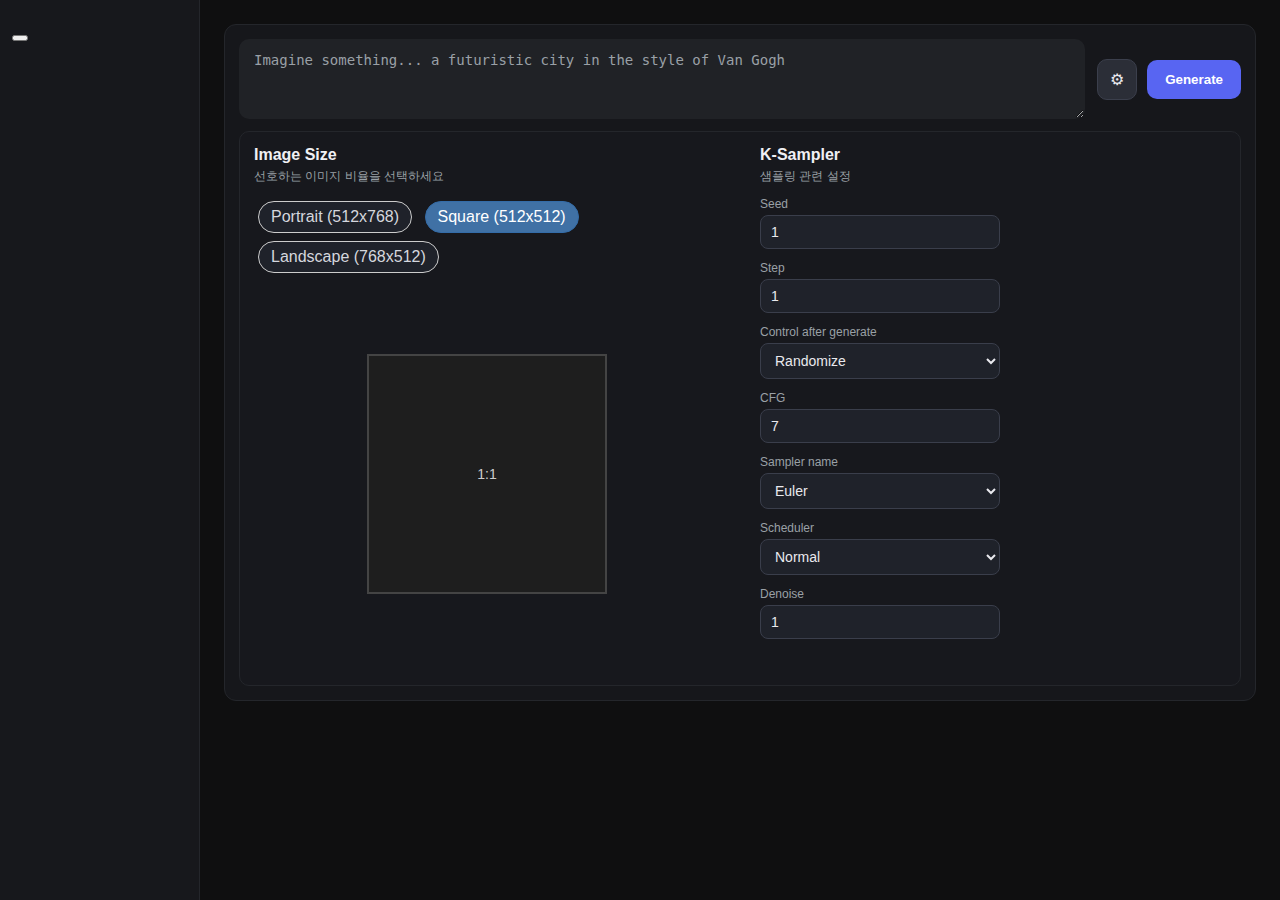
<file: frontend/public/static/add/option/index.html>
<!DOCTYPE html>
<html lang="ko">
<head>
  <meta charset="UTF-8" />
  <meta name="viewport" content="width=device-width, initial-scale=1.0" />
  <title>Prompt with Settings</title>
  <link rel="stylesheet" href="style.css" />
</head>
<body>
  <div class="app">
    <aside class="sidebar">
      <div class="brand"></div>
      <nav class="nav">
        <button class="nav-item active"></button>
      </nav>
      <div class="sidebar-spacer"></div>
      <div class="sidebar-bottom"></div>
    </aside>

    <main class="content">
      <section class="prompt-card">
        <div class="prompt-row">
          <textarea
            class="prompt-input"
            placeholder="Imagine something... a futuristic city in the style of Van Gogh"
          ></textarea>

          <div class="prompt-actions">
            <button
              id="settingsToggle"
              class="settings-btn"
              aria-haspopup="true"
              aria-expanded="false"
              title="Settings"
              onclick="document.getElementById('settingsPanel').toggleAttribute('hidden')"
            >⚙</button>
            <button class="primary-btn generate-btn">Generate</button>
          </div>
        </div>

        <div id="settingsPanel" class="settings-panel" hidden>
          
          <div class="setting-group image-size-group">
            <div class="setting-header">
              <span class="setting-title">Image Size</span>
              <span class="setting-desc">선호하는 이미지 비율을 선택하세요</span>
            </div>

            <div class="ratio-controls">
              <input type="radio" name="ratio" id="ratioPortrait" value="portrait" />
              <label for="ratioPortrait" class="pill">Portrait (512x768)</label>

              <input type="radio" name="ratio" id="ratioSquare" value="square" checked />
              <label for="ratioSquare" class="pill">Square (512x512)</label>

              <input type="radio" name="ratio" id="ratioLandscape" value="landscape" />
              <label for="ratioLandscape" class="pill">Landscape (768x512)</label>

              <div class="image-preview">
                <div class="preview-box portrait">2:3</div>
                <div class="preview-box square">1:1</div>
                <div class="preview-box landscape">3:2</div>
              </div>
            </div>
          </div>

          <div class="setting-group">
            <div class="setting-header">
              <span class="setting-title">K-Sampler</span>
              <span class="setting-desc">샘플링 관련 설정</span>
            </div>

            <div class="select-row">
              <span class="setting-desc">Seed</span>
              <input type="number" min="1" max="999999999" value="1" />
            </div>

            <div class="select-row">
              <span class="setting-desc">Step</span>
              <input type="number" min="1" max="20" value="1" />
            </div>
            
            <div class="select-row">
              <span class="setting-desc">Control after generate</span>
              <select class="sampler-select">
                <option value="randomize">Randomize</option>
              </select>
            </div>

            <div class="select-row">
              <span class="setting-desc">CFG</span>
              <input type="number" min="1" max="20" value="7" />
            </div>
            
            <div class="select-row">
              <span class="setting-desc">Sampler name</span>
              <select class="sampler-select">
                <option value="euler">Euler</option>
                <option value="euler_a">Euler a</option>
                <option value="ddim">DDIM</option>
                <option value="plms">PLMS</option>
              </select>
            </div>

            <div class="select-row">
              <span class="setting-desc">Scheduler</span>
              <select class="sampler-select">
                <option value="normal">Normal</option>
              </select>
            </div>

            <div class="select-row">
              <span class="setting-desc">Denoise</span>
              <input type="number" min="1" max="20" value="1" />
            </div>
          </div>
        </div>
      </section>

      <div class="workarea"></div>
    </main>
  </div>
</body>
</html>
</file>
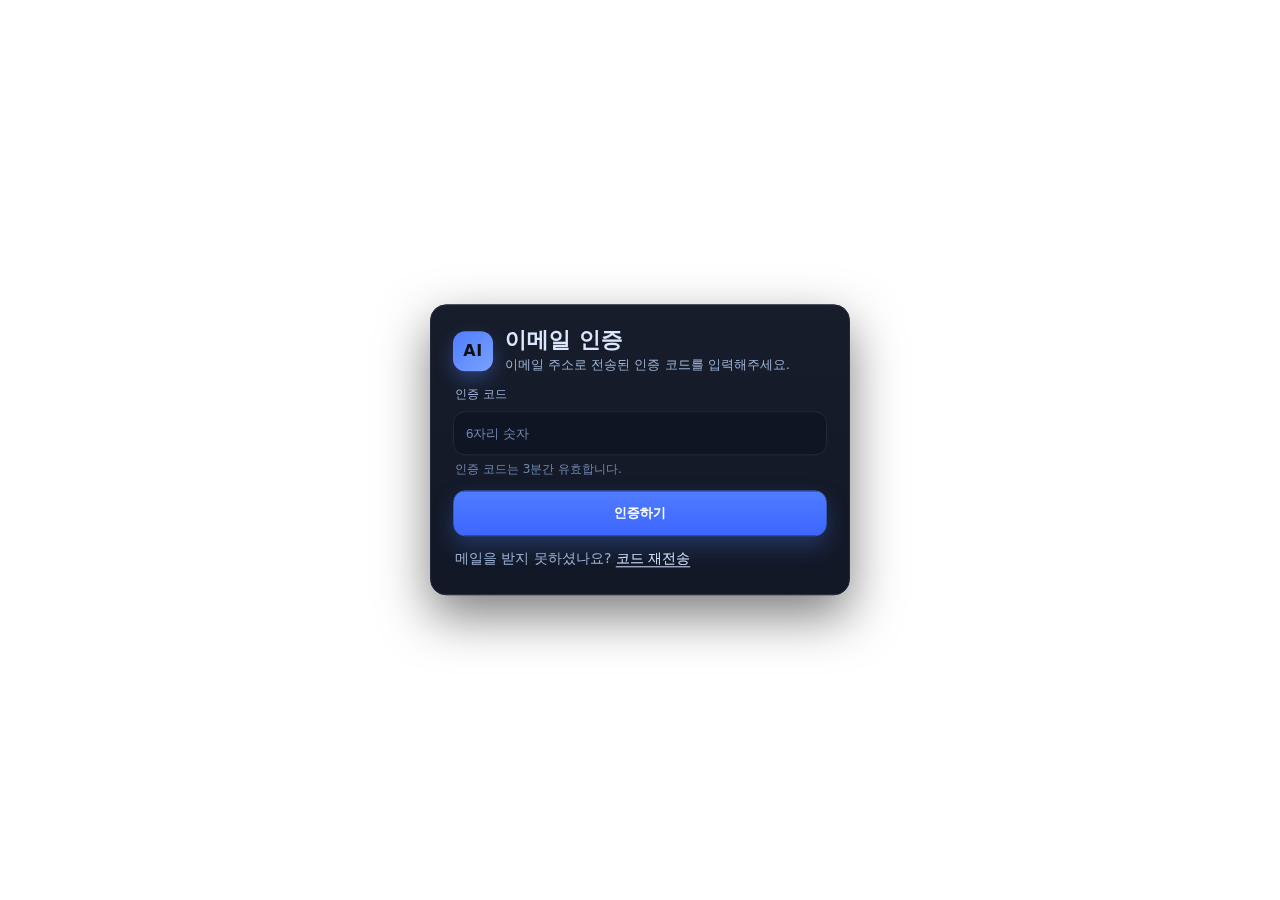
<file: frontend/public/email.html>
<!DOCTYPE html>
<html lang="ko">
<head>
  <meta charset="UTF-8" />
  <meta name="viewport" content="width=device-width, initial-scale=1.0" />
  <title>이메일 인증</title>
  <link rel="stylesheet" href="./style.css" />
</head>
<body>
  <div class="wrap">

    <section class="card modal">

      <div class="brand">
        <div class="brand__logo" aria-hidden="true">AI</div>
        <div>
          <h1 id="title" class="brand__name">이메일 인증</h1>
          <p id="subtitle" class="subtitle">이메일 주소로 전송된 인증 코드를 입력해주세요.</p>
        </div>
      </div>

      <form action="main.html">
        <div class="field">
          <label for="code">인증 코드</label>
          <input type="text" id="code" name="code" class="input" placeholder="6자리 숫자" maxlength="6" required />
          <p class="hint">인증 코드는 3분간 유효합니다.</p>
        </div>

        <button class="btn" type="submit">인증하기</button>

        <p class="footer">메일을 받지 못하셨나요? <a href="login.html">코드 재전송</a></p>
      </form>
    </section>
  </div>
</body>
</html>
</file>
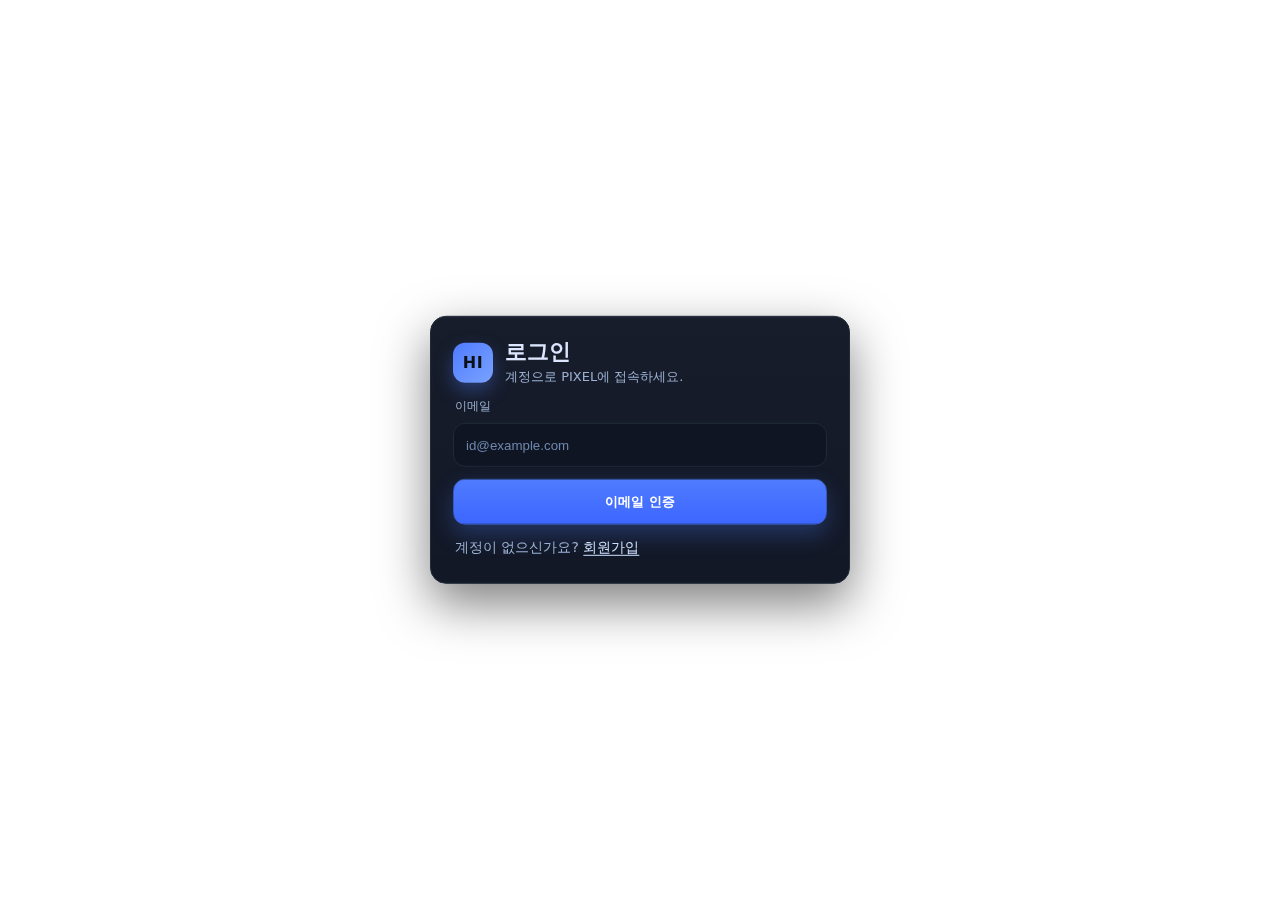
<file: frontend/public/login.html>
<!DOCTYPE html>
<html lang="ko">
<head>
  <meta charset="UTF-8" />
  <meta name="viewport" content="width=device-width, initial-scale=1.0"/>
  <title>로그인 모달 (HTML 데모)</title>
  <!-- <link rel="stylesheet" href="./index.css" /> -->
  <link rel="stylesheet" href="./style.css" />
</head>
<body>
  
  <div class="overlay" aria-hidden="true"></div>

  <section class="card modal">
    <div class="brand" style="margin-bottom: 6px;">
      <div class="brand__logo" aria-hidden="true">HI</div>
      <div>
        <h2 id="loginTitle" class="brand__name">로그인</h2>
        <p id="loginDesc" class="subtitle">계정으로 PIXEL에 접속하세요.</p>
      </div>
    </div>

    <form action="email.html">
      <div class="field">
        <label for="email">이메일</label>
        <input type="email" id="email" name="email" class="input" placeholder="id@example.com" required />
      </div>
      <button class="btn" type="submit">이메일 인증</button>
      <p class="footer">계정이 없으신가요? <a href="signup.html">회원가입</a></p>
    </form>
  </section>
</body>
</html>
</file>
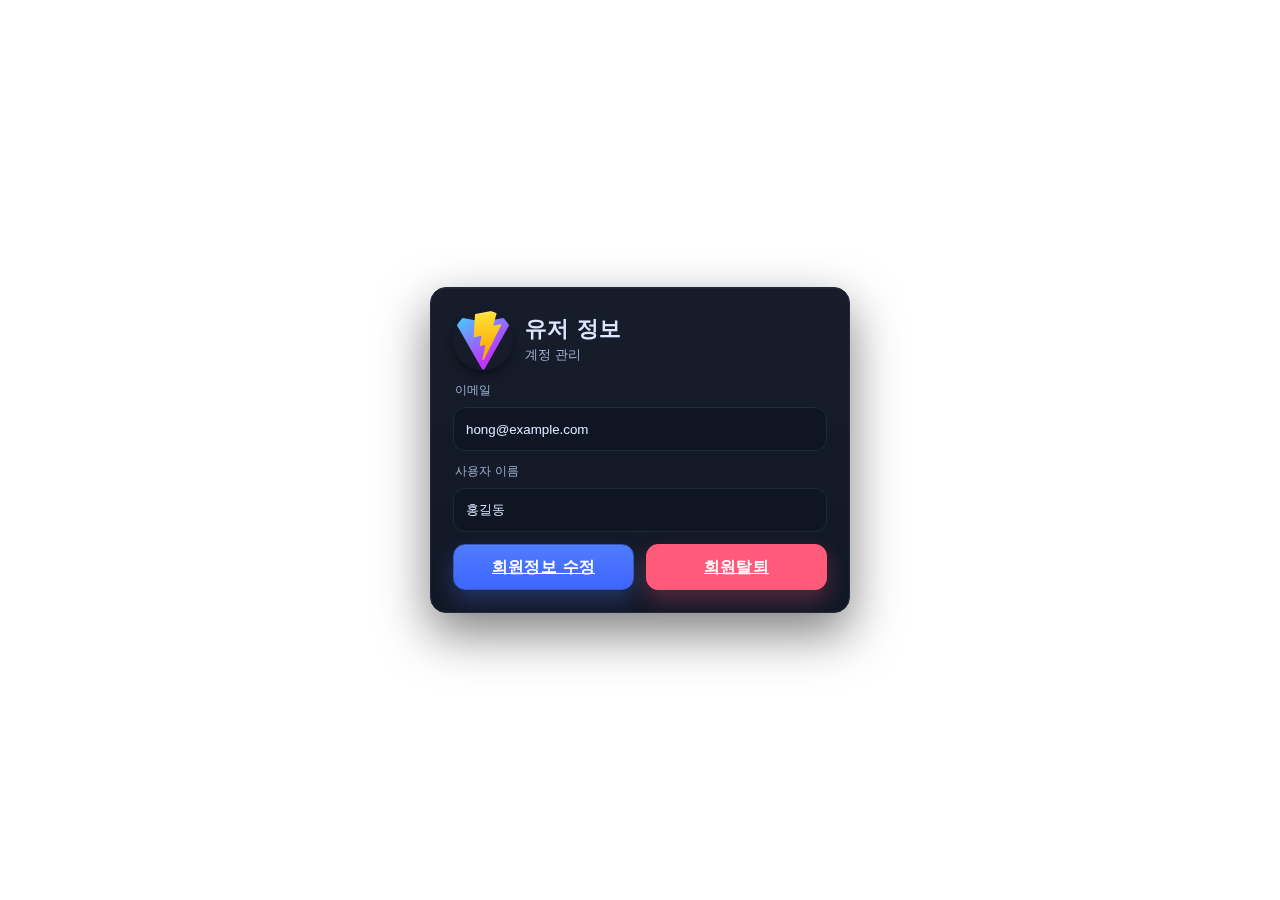
<file: frontend/public/user.html>
<!DOCTYPE html>
<html lang="ko">
<head>
  <meta charset="UTF-8">
  <meta name="viewport" content="width=device-width, initial-scale=1.0">
  <title>유저 정보</title>
  <link rel="stylesheet" href="./style.css">
</head>
<body>
  <div class="wrap">

    <section class="card modal">

      <div class="brand">
        <img src="vite.svg"
             alt="유저 아이콘"
             style="width:60px;height:60px;border-radius:50%;object-fit:cover;box-shadow:0 4px 10px rgba(0,0,0,.4);" />
        <div>
          <h1 class="brand__name">유저 정보</h1>
          <p class="subtitle">계정 관리</p>
        </div>
      </div>

      <form action="login.html" >
        <div class="field">
          <label for="email">이메일</label>
          <input type="email" id="email" name="email" class="input" placeholder="id@example.com" value="hong@example.com" readonly />
        </div>

        <div class="field">
          <label for="name">사용자 이름</label>
          <input type="text" id="name" name="name" class="input" placeholder="홍길동" minlength="2" value="홍길동" required readonly />
        </div>
      </form>

      <div class="row">
        <a href="?action=edit" class="btn">회원정보 수정</a>
        <a href="?action=delete"
           class="btn"
           style="background: var(--danger); border-color: var(--danger); box-shadow: 0 10px 22px rgba(255,90,122,.28);">
          회원탈퇴
        </a>
      </div>
      
    </section>
  </div>
</body>
</html>
</file>
<file: frontend/public/static/add/option/style.css>
* { box-sizing: border-box; }
html, body { height: 100%; }
body {
  margin: 0;
  font-family: 'Segoe UI', Tahoma, Geneva, Verdana, sans-serif;
  background: #0f0f10;
  color: #e9e9ee;
}

.app {
  display: grid;
  grid-template-columns: 200px 1fr;
  height: 100vh;
}

.sidebar {
  background: #17181c;
  border-right: 1px solid #24262b;
  display: flex;
  flex-direction: column;
  padding: 12px;
  gap: 12px;
}
.sidebar-spacer { flex: 1; }

.content {
  position: relative;
  padding: 24px;
  overflow: auto;
}

.prompt-card {
  background: #16171b;
  border: 1px solid #24262b;
  border-radius: 12px;
  padding: 14px;
  max-width: 1200px;
}
.prompt-row {
  display: grid;
  grid-template-columns: 1fr auto;
  gap: 12px;
  align-items: stretch;
}
.prompt-input {
  width: 100%;
  min-height: 80px;
  resize: vertical;
  background: #202226;
  color: #ffffff;
  border: 1px solid transparent;
  border-radius: 10px;
  outline: none;
  padding: 12px 14px;
  font-size: 14px;
}
.prompt-input::placeholder { color: #9aa0a6; }

.prompt-actions {
  display: flex;
  align-items: center;
  gap: 10px;
}
.settings-btn {
  background: #2b2e37;
  color: #e9e9ee;
  border: 1px solid #3b3f4c;
  border-radius: 10px;
  padding: 10px 12px;
  font-size: 16px;
  cursor: pointer;
}
.settings-btn:hover { background: #333744; }
.primary-btn {
  background: #5865f2;
  color: #ffffff;
  border: none;
  border-radius: 10px;
  padding: 12px 18px;
  font-weight: 600;
  cursor: pointer;
}
.primary-btn:hover { filter: brightness(1.05); }

.settings-panel {
  margin-top: 12px;
  padding: 14px;
  border-radius: 10px;
  background: #17181d;
  border: 1px solid #24262b;
  display: flex;
  flex-direction: row;
  gap: 40px;
}

.setting-group {
  display: flex;
  flex-direction: column;
  gap: 12px;
  flex: 1;
}
.setting-header {
  display: flex;
  flex-direction: column;
  gap: 4px;
}
.setting-title {
  font-weight: 700;
  font-size: px;
  color: #f0f0f4;
}
.setting-desc {
  font-size: 12px;
  color: #9aa0a6;
}

.pill {
  display: inline-flex;
  align-items: center;
  border: 1px solid #3a3e4b;
  background: #1f222a;
  color: #d5d7de;
  border-radius: 999px;
  padding: 6px 12px;
  cursor: pointer;
  user-select: none;
  margin: 4px;
}
.pill input { display: none; }
.pill:hover { background: #2a2f3d; }

.image-preview {
  display: flex;
  justify-content: center;
  align-items: center;
  margin: 12px 0;
  position: relative;
  height: 370px;
}
.preview-box {
  display: none;
  justify-content: center;
  align-items: center;
  color: #ccc;
  border: 2px solid #444;
  background: #1e1e1e;
  font-size: 14px;
  position: absolute;
}
.preview-box.square { width: 240px; height: 240px; }
.preview-box.portrait { width: 180px; height: 280px; }
.preview-box.landscape { width: 320px; height: 200px; }

#ratioSquare:checked ~ .image-preview .square { display: flex; }
#ratioPortrait:checked ~ .image-preview .portrait { display: flex; }
#ratioLandscape:checked ~ .image-preview .landscape { display: flex; }

.select-row {
  display: flex;
  flex-direction: column;
  gap: 4px;
  max-width: 240px;
}
.select-row input[type="number"],
.sampler-select {
  width: 100%;
  background: #1f222a;
  color: #e9e9ee;
  border: 1px solid #3a3e4b;
  padding: 8px 10px;
  border-radius: 8px;
  font-size: 14px;
  outline: none;
}
.sampler-select:focus,
.select-row input[type="number"]:focus {
  border-color: #5865f2;
  box-shadow: 0 0 0 3px rgba(88,101,242,0.2);
}

.workarea { height: calc(100vh - 240px); }

input[type="radio"] {
  display: none;
}

.pill {
  display: inline-block;
  padding: 6px 12px;
  border-radius: 20px;
  border: 1px solid #ccc;
  cursor: pointer;
  margin: 4px;
  transition: all 0.2s ease-in-out;
}

input[type="radio"]:checked + .pill {
  background-color: #4071a5;
  color: #fff;
  border-color: #346ca8;
}
</file>
<file: frontend/public/style.css>
/* ========== Theme ========== */
:root{
  --bg: #0b1016;
  --panel: #121826;
  --panel-2: #0f1522;
  --border: #1f2a3b;
  --text: #dce7ff;
  --text-dim: #9bb0d3;
  --accent: #4f7cff;
  --accent-2: #6ce5b1;
  --danger: #ff5a7a;
  --shadow: rgba(0,0,0,.5);
  --radius: 16px;
  --radius-sm: 12px;
  --gap: 14px;
}

*{ box-sizing: border-box; }
html,body,#root{ height: 100%; }
html,body{
  margin:0; padding:0;
  /* background: linear-gradient(180deg, #0b1016 0%, #0a1220 100%); */
  color: var(--text);
  font-family: ui-sans-serif, system-ui, -apple-system, Segoe UI, Roboto, Noto Sans KR, Apple SD Gothic Neo, Helvetica, Arial, "Apple Color Emoji","Segoe UI Emoji";
}

/* ========== Layout ========== */
/* .wrap{
  min-height: 100%;
  display: grid;
  place-items: center;
  padding: 24px;
} */

.hero{
  position: fixed;
  inset: 0;
  overflow: hidden;
  z-index: 0;
}
.hero__img{
  width: 100%;
  height: 100%;
  object-fit: cover;
  filter: brightness(.35) saturate(1.1) contrast(1.05) blur(2px);
  transform: scale(1.02);
}

/* ========== Card / Panel ========== */
.card{
  position: relative;
  z-index: 1;
  width: min(720px, calc(100% - 32px));
  background: linear-gradient(180deg, rgba(255,255,255,.02), rgba(255,255,255,.00)) , var(--panel);
  border: 1px solid var(--border);
  border-radius: var(--radius);
  box-shadow: 0 20px 50px var(--shadow), inset 0 1px 0 rgba(255,255,255,.04);
  padding: 22px;
  backdrop-filter: blur(6px);
  -webkit-backdrop-filter: blur(6px);
}

/* ========== Brand ========== */
.brand{
  display:flex; align-items:center; gap:12px;
  margin-bottom: 10px;
}
.brand__logo{
  width:40px; height:40px; border-radius:12px;
  display:grid; place-items:center;
  font-weight: 800; letter-spacing:.5px;
  background: linear-gradient(135deg, var(--accent) 0%, #7aa2ff 100%);
  color:#0b1016;
  box-shadow: 0 8px 18px rgba(79,124,255,.35);
}
.brand__name{
  font-size: 22px; line-height: 1.2; margin:0;
}
.subtitle{
  margin: 3px 0 0 0;
  color: var(--text-dim);
  font-size: 13px;
}

/* ========== Form ========== */
form{ margin-top: 10px; }

.field{ margin-top: 12px; }
.field label{
  display:block; font-size: 12px; color: var(--text-dim);
  margin: 0 0 8px 2px;
}
.input{
  width:100%; height: 44px;
  border-radius: 12px;
  border: 1px solid var(--border);
  background: var(--panel-2);
  color: var(--text);
  padding: 0 12px;
  outline: none;
  transition: border-color .15s ease, box-shadow .15s ease;
}
.input::placeholder{ color: #6f86ad; }
.input:focus{
  border-color: #335aa8;
  box-shadow: 0 0 0 3px rgba(79,124,255,.18);
}

.hint{
  margin:6px 2px 0 2px;
  color: #6f86ad;
  font-size: 12px;
}

.row{
  display: grid;
  grid-template-columns: 1fr 1fr;
  gap: 12px;
}

.checkbox{
  display:flex; align-items:center; gap: 8px;
  margin: 14px 2px 8px;
  font-size: 14px;
  color: var(--text);
}
.checkbox input[type="checkbox"]{
  appearance: none;
  width: 18px; height: 18px; border-radius: 6px;
  border: 1px solid var(--border);
  background: var(--panel-2);
  display:grid; place-items:center;
}
.checkbox input[type="checkbox"]:checked{
  background: var(--accent);
  border-color: #3b69ff;
  box-shadow: 0 0 0 3px rgba(79,124,255,.18);
}

/* ========== Buttons ========== */
.btn{
  display:inline-flex; align-items:center; justify-content:center;
  width:100%; height: 46px;
  border-radius: 12px;
  border: 1px solid #375ab8;
  background: linear-gradient(180deg, var(--accent) 0%, #3d66ff 100%);
  color: white; font-weight: 700; letter-spacing: .2px;
  margin-top: 12px;
  cursor: pointer;
  transition: transform .04s ease, filter .15s ease, box-shadow .15s ease;
  box-shadow: 0 10px 22px rgba(79,124,255,.28);
}
.btn:active{ transform: translateY(1px); }
.btn:disabled{ filter: grayscale(1) brightness(.7); cursor: not-allowed; }

/* ========== Divider ========== */
.divider{
  display:grid; grid-template-columns: 1fr auto 1fr; align-items:center; gap:10px;
  color: #86a0cc; font-size: 12px; margin: 14px 0 4px;
}
.divider::before, .divider::after{
  content:""; height:1px; background: linear-gradient(90deg, transparent, #1d2940, transparent);
}

/* ========== OAuth Buttons (공통 양식) ========== */
.oauth{
  display:grid; grid-template-columns: 1fr 1fr; gap: 10px;
  margin-top: 8px;
}
.oauth button{
  height: 44px; border-radius: 12px; cursor: pointer;
  background: var(--panel-2); color: var(--text);
  border: 1px solid var(--border);
  display:flex; align-items:center; justify-content:center; gap: 8px;
  transition: border-color .15s ease, box-shadow .15s ease, transform .04s ease;
}
.oauth button:active{ transform: translateY(1px); }
.oauth button:hover{ border-color: #29406a; box-shadow: 0 8px 16px rgba(0,0,0,.25); }

/* Google */
.oauth button[aria-label*="Google"]{
  background:
    url("data:image/svg+xml,%3Csvg width='18' height='18' viewBox='0 0 48 48' xmlns='http://www.w3.org/2000/svg'%3E%3Cg%3E%3Cpath fill='%23FFC107' d='M43.6 20.5H42V20H24v8h11.3C33.5 31.9 29.1 35 24 35c-6.6 0-12-5.4-12-12s5.4-12 12-12c3.1 0 5.9 1.2 8 3.1l5.7-5.7C34.6 5 29.6 3 24 3 12.3 3 3 12.3 3 24s9.3 21 21 21c10.5 0 19.4-7.6 21-17.5v-7z'/%3E%3Cpath fill='%23FF3D00' d='M6.3 14.7l6.6 4.8C14.5 16.1 18.9 13 24 13c3.1 0 5.9 1.2 8 3.1l5.7-5.7C34.6 5 29.6 3 24 3 15.5 3 8.1 7.5 4.5 14.1l1.8.6z'/%3E%3Cpath fill='%2300A344' d='M24 45c5 0 9.7-1.9 13.2-5.1l-6.1-5c-2 1.4-4.7 2.2-7.1 2.2-5 0-9.2-3.1-10.8-7.4l-6.8 5.2C9 41.7 16 45 24 45z'/%3E%3Cpath fill='%2334A853' d='M45 24c0-1.2-.1-2.3-.4-3.4H24v8h11.3c-.5 2.5-1.8 4.6-3.8 6.2l6.1 5C41.7 35.8 45 30.3 45 24z'/%3E%3C/g%3E%3C/svg%3E") no-repeat 12px center / 18px auto,
              var(--panel-2);
  padding-left: 36px;
}
/* Kakao */
.oauth button[aria-label*="Kakao"]{
  background:
    url("data:image/svg+xml,%3Csvg width='18' height='18' viewBox='0 0 24 24' xmlns='http://www.w3.org/2000/svg'%3E%3Cpath fill='%23000000' d='M12 3C6.48 3 2 6.58 2 10.99 2 14 4.23 16.64 7.44 18.02L6.6 21.5l4.04-2.7c.44.06.9.09 1.36.09 5.52 0 10-3.58 10-7.9C22 6.58 17.52 3 12 3Z'/%3E%3C/svg%3E") no-repeat 12px center / 18px auto,
              #ffdd00;
  color: #2b2b2b;
  border-color: #e2c700;
  padding-left: 36px;
}

/* ========== Footer Link ========== */
.footer{
  margin: 14px 2px 4px;
  font-size: 14px; color: #9bb0d3;
}
.footer a{
  color: #cfe0ff; text-decoration: underline; text-underline-offset: 3px;
}

/* ========== Modal (Overlay + Centered) ========== */
.overlay{
  position: fixed; inset: 0;
  /* background: rgba(5, 8, 12, 0.65); */
  backdrop-filter: blur(2px);
  -webkit-backdrop-filter: blur(2px);
  z-index: 999;
}
.modal{
  position: fixed; top: 50%; left: 50%;
  transform: translate(-50%,-50%);
  z-index: 1000;
  max-width: 420px;
  width: calc(100% - 32px);
  animation: modal-pop .18s ease;
}
@keyframes modal-pop{
  from{ transform: translate(-50%,-52%) scale(.98); opacity: .0; }
  to{ transform: translate(-50%,-50%) scale(1); opacity: 1; }
}

/* ========== Responsive ========== */
@media (max-width: 680px){
  .row{ grid-template-columns: 1fr; }
  .card{ padding: 18px; }
}
@media (max-width: 420px){
  .modal{ border-radius: 20px; }
  .card{ padding: 22px; border-radius: 20px; }
  .row{ flex-direction: column; }
}
</file>
<file: frontend/public/index.css>
body {
  margin: 0;
  font-family: -apple-system, BlinkMacSystemFont, 'Segoe UI', 'Roboto', 'Oxygen',
    'Ubuntu', 'Cantarell', 'Fira Sans', 'Droid Sans', 'Helvetica Neue',
    sans-serif;
  -webkit-font-smoothing: antialiased;
  -moz-osx-font-smoothing: grayscale;
}

code {
  font-family: source-code-pro, Menlo, Monaco, Consolas, 'Courier New',
    monospace;
}
</file>
